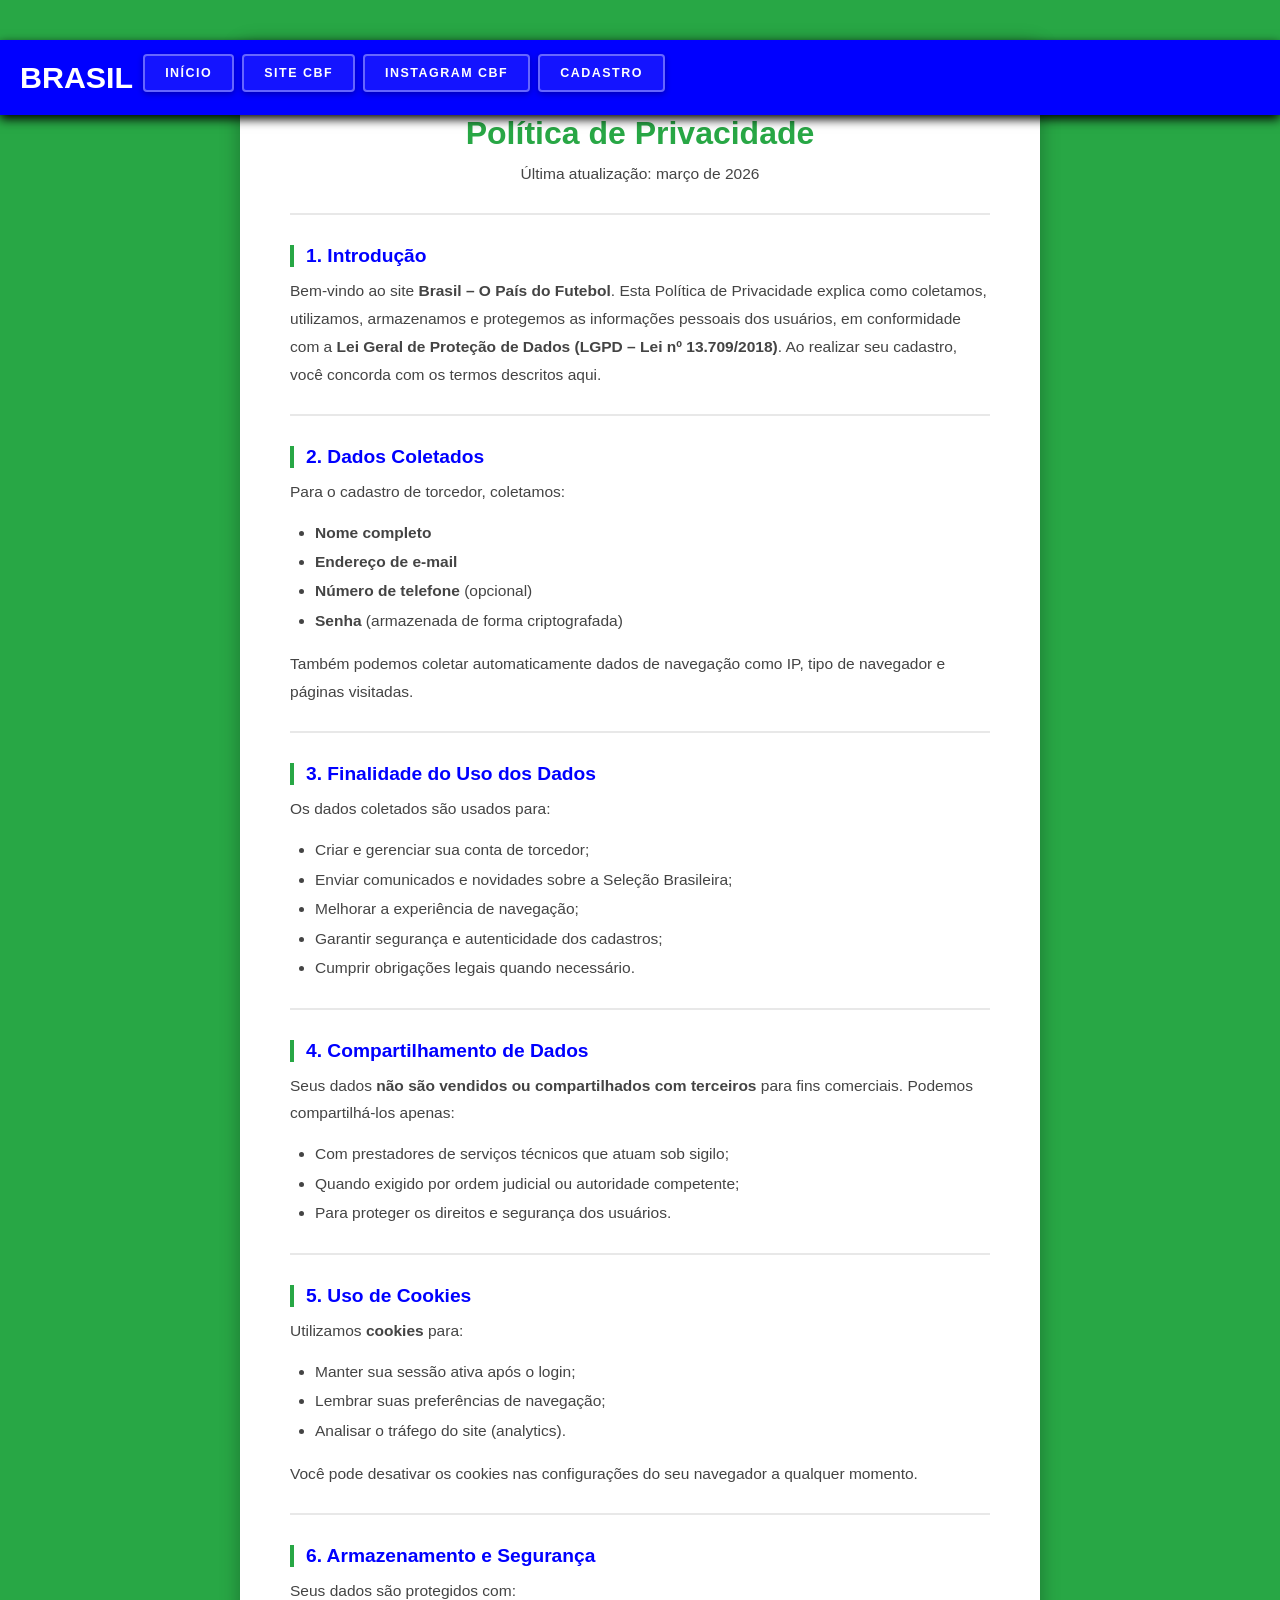
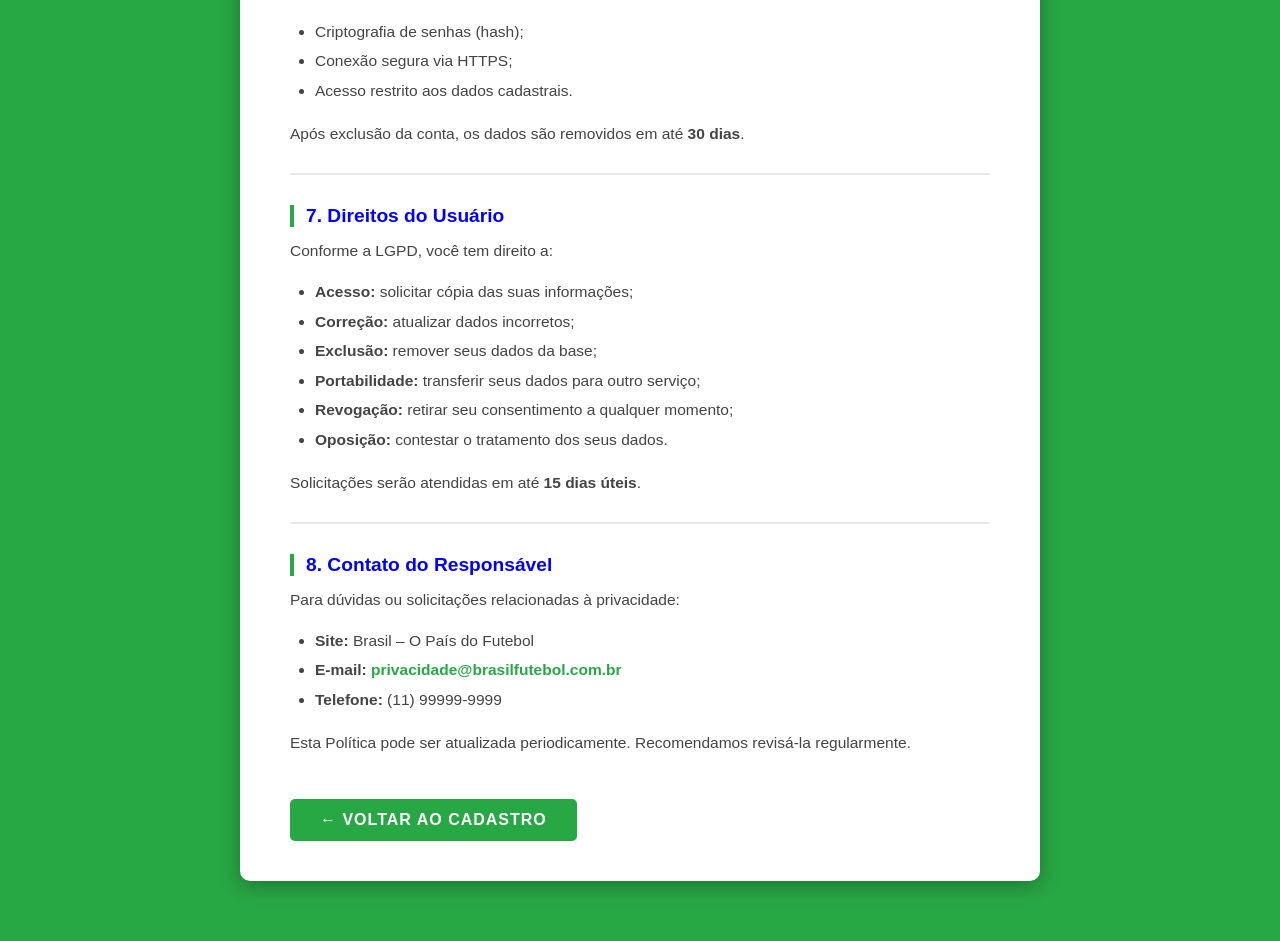
<file: politica de privacidade.html>
<!DOCTYPE html>
<html lang="pt-br">
<head>
    <meta charset="UTF-8">
    <meta name="viewport" content="width=device-width, initial-scale=1.0">
    <title>Política de Privacidade - Brasil</title>
    <link rel="stylesheet" href="style.css">
    <style>
        body { background-color: #28a745; }

        .privacidade-container {
            max-width: 800px;
            margin: 40px auto 60px auto;
            background: #ffffff;
            padding: 40px 50px;
            border-radius: 10px;
            box-shadow: 0 4px 20px rgba(0,0,0,0.3);
            color: #333;
        }

        .privacidade-container h1 {
            text-align: center;
            color: #28a745;
            font-size: 2em;
            margin-bottom: 8px;
        }

        .subtitulo {
            text-align: center;
            color: #888;
            font-size: 0.9em;
            margin-bottom: 35px;
        }

        .privacidade-container h2 {
            color: #0000ff;
            font-size: 1.2em;
            margin-top: 30px;
            margin-bottom: 10px;
            border-left: 4px solid #28a745;
            padding-left: 12px;
        }

        .privacidade-container p {
            line-height: 1.8;
            margin-bottom: 12px;
            font-size: 0.97em;
            color: #444;
        }

        .privacidade-container ul {
            margin: 10px 0 15px 25px;
            line-height: 1.9;
            color: #444;
            font-size: 0.97em;
        }

        .privacidade-container a { color: #28a745; font-weight: bold; text-decoration: none; }
        .privacidade-container a:hover { color: #0000ff; text-decoration: underline; }

        .divider { border: none; border-top: 2px solid #e8e8e8; margin: 25px 0; }

        .voltar-btn {
            display: inline-block;
            margin-top: 30px;
            padding: 12px 30px;
            background-color: #28a745;
            color: #fff !important;
            border-radius: 5px;
            font-weight: bold;
            text-transform: uppercase;
            letter-spacing: 1px;
            transition: background-color 0.3s;
        }
        .voltar-btn:hover { background-color: #0000ff !important; text-decoration: none !important; }
    </style>
</head>
<body>
    <header class="navegacao container">
        <div class="logo">BRASIL</div>
        <div class="content">
            <nav>
                <ul>
                    <li><a href="index.html">Início</a></li>
                    <li><a href="https://www.cbf.com.br/a-cbf/noticias">Site CBF</a></li>
                    <li><a href="https://www.instagram.com/brasil/">Instagram CBF</a></li>
                    <li><a href="contato.html">Cadastro</a></li>
                </ul>
            </nav>
        </div>
    </header>

    <div class="privacidade-container">
        <h1>Política de Privacidade</h1>
        <p class="subtitulo">Última atualização: março de 2026</p>
        <hr class="divider">

        <h2>1. Introdução</h2>
        <p>Bem-vindo ao site <strong>Brasil – O País do Futebol</strong>. Esta Política de Privacidade explica como coletamos, utilizamos, armazenamos e protegemos as informações pessoais dos usuários, em conformidade com a <strong>Lei Geral de Proteção de Dados (LGPD – Lei nº 13.709/2018)</strong>. Ao realizar seu cadastro, você concorda com os termos descritos aqui.</p>
        <hr class="divider">

        <h2>2. Dados Coletados</h2>
        <p>Para o cadastro de torcedor, coletamos:</p>
        <ul>
            <li><strong>Nome completo</strong></li>
            <li><strong>Endereço de e-mail</strong></li>
            <li><strong>Número de telefone</strong> (opcional)</li>
            <li><strong>Senha</strong> (armazenada de forma criptografada)</li>
        </ul>
        <p>Também podemos coletar automaticamente dados de navegação como IP, tipo de navegador e páginas visitadas.</p>
        <hr class="divider">

        <h2>3. Finalidade do Uso dos Dados</h2>
        <p>Os dados coletados são usados para:</p>
        <ul>
            <li>Criar e gerenciar sua conta de torcedor;</li>
            <li>Enviar comunicados e novidades sobre a Seleção Brasileira;</li>
            <li>Melhorar a experiência de navegação;</li>
            <li>Garantir segurança e autenticidade dos cadastros;</li>
            <li>Cumprir obrigações legais quando necessário.</li>
        </ul>
        <hr class="divider">

        <h2>4. Compartilhamento de Dados</h2>
        <p>Seus dados <strong>não são vendidos ou compartilhados com terceiros</strong> para fins comerciais. Podemos compartilhá-los apenas:</p>
        <ul>
            <li>Com prestadores de serviços técnicos que atuam sob sigilo;</li>
            <li>Quando exigido por ordem judicial ou autoridade competente;</li>
            <li>Para proteger os direitos e segurança dos usuários.</li>
        </ul>
        <hr class="divider">

        <h2>5. Uso de Cookies</h2>
        <p>Utilizamos <strong>cookies</strong> para:</p>
        <ul>
            <li>Manter sua sessão ativa após o login;</li>
            <li>Lembrar suas preferências de navegação;</li>
            <li>Analisar o tráfego do site (analytics).</li>
        </ul>
        <p>Você pode desativar os cookies nas configurações do seu navegador a qualquer momento.</p>
        <hr class="divider">

        <h2>6. Armazenamento e Segurança</h2>
        <p>Seus dados são protegidos com:</p>
        <ul>
            <li>Criptografia de senhas (hash);</li>
            <li>Conexão segura via HTTPS;</li>
            <li>Acesso restrito aos dados cadastrais.</li>
        </ul>
        <p>Após exclusão da conta, os dados são removidos em até <strong>30 dias</strong>.</p>
        <hr class="divider">

        <h2>7. Direitos do Usuário</h2>
        <p>Conforme a LGPD, você tem direito a:</p>
        <ul>
            <li><strong>Acesso:</strong> solicitar cópia das suas informações;</li>
            <li><strong>Correção:</strong> atualizar dados incorretos;</li>
            <li><strong>Exclusão:</strong> remover seus dados da base;</li>
            <li><strong>Portabilidade:</strong> transferir seus dados para outro serviço;</li>
            <li><strong>Revogação:</strong> retirar seu consentimento a qualquer momento;</li>
            <li><strong>Oposição:</strong> contestar o tratamento dos seus dados.</li>
        </ul>
        <p>Solicitações serão atendidas em até <strong>15 dias úteis</strong>.</p>
        <hr class="divider">

        <h2>8. Contato do Responsável</h2>
        <p>Para dúvidas ou solicitações relacionadas à privacidade:</p>
        <ul>
            <li><strong>Site:</strong> Brasil – O País do Futebol</li>
            <li><strong>E-mail:</strong> <a href="mailto:privacidade@brasilfutebol.com.br">privacidade@brasilfutebol.com.br</a></li>
            <li><strong>Telefone:</strong> (11) 99999-9999</li>
        </ul>
        <p>Esta Política pode ser atualizada periodicamente. Recomendamos revisá-la regularmente.</p>

        <a href="contato.html" class="voltar-btn">← Voltar ao Cadastro</a>
    </div>
</body>
</html>
</file>
<file: style.css>
/* Configurações Gerais */
* {
    margin: 0;
    padding: 0;
    outline: none;
    box-sizing: border-box;
    font-family: Arial, Tahoma, sans-serif;
}

body {
    background-color: #28a745;
    color: #ffffff;
}

.container {
    width: 100%;
    float: left;
}

.container_2 {
    width: 80%;
    margin: 20px auto;
    background-color: #ffffff;
    padding-bottom: 20px;
    border-radius: 10px;
    box-shadow: 0 10px 30px #000000;
}

.content_menu { float: right; }

/* Header */
.navegacao {
    background-color: #0000ff;
    padding: 10px;
    position: sticky;
    top: 0;
    z-index: 1000;
    box-shadow: 0 4px 10px #000000;
}

.navegacao li {
    float: left;
    padding: 10px;
    list-style: none;
}

.navegacao li:hover {
    background-color: #ffff00;
    transition: 0.3s;
}

.navegacao li:hover a { color: #0000ff; }

.navegacao a {
    float: left;
    padding: 10px;
    color: #ffffff;
    text-decoration: none;
    font-weight: bold;
    text-transform: uppercase;
}

/* Logo */
.logo {
    float: left;
    padding: 10px;
    color: #ffffff;
    font-size: 1.9em;
    font-weight: 900;
}

/* Slide Show */
.main_section {
    position: relative;
    width: 100%;
    display: flex;
    justify-content: center;
    align-items: center;
}

.main_section img {
    object-fit: contain;
    object-position: center center;
    height: 400px;
    width: 100%;
    display: block;
}

.mascara_bg {
    width: 100%;
    height: 100%;
    position: absolute;
    top: 0;
    left: 0;
    background-color: #000000;
    opacity: 0.5;
}

.text_slide {
    width: 70%;
    text-align: center;
    color: #ffffff;
    z-index: 10;
    position: absolute;
    top: 50%;
    left: 50%;
    transform: translate(-50%, -50%);
    text-shadow: 3px 3px 0px #000000;
}

.text_slide h1 {
    font-size: 3.5em;
    color: #ffffff;
}

/* Posts */
.h1_padding {
    padding: 30px;
    text-align: center;
    text-transform: uppercase;
    color: #ffffff;
    font-size: 2em;
}

.post {
    width: 18%;
    min-width: 150px;
    margin: 1%;
    float: left;
    background-color: #ffffff;
    border-radius: 8px;
    border: 3px solid #28a745;
    box-shadow: 5px 5px 0px #0000ff;
    transition: 0.2s;
    overflow: hidden;
    /* garante que todos os cards fiquem com a mesma estrutura */
    display: flex;
    flex-direction: column;
}

.post:hover {
    transform: translateY(-10px);
    background-color: #ffff00;
}

.post p {
    color: #000;
    padding: 10px;
    text-align: center;
    font-weight: bold;
    flex: 1; /* empurra o texto para preencher o espaço restante */
}

.post h1 {
    color: #0000ff;
    text-align: center;
    padding: 10px;
    font-size: 1.2em;
}

/* ===== IMAGENS DOS ÍDOLOS - TODAS COM MESMA ALTURA, SEM DEFORMAÇÃO ===== */
.post img {
    width: 100%;
    height: 200px;           /* altura fixa igual para todos */
    object-fit: cover;       /* preenche sem distorcer */
    object-position: center 20%; /* foca na parte superior (rosto) */
    display: block;
    flex-shrink: 0;          /* impede que a imagem encolha */
    border-bottom: 3px solid #28a745;
}

/* Limpa float */
.clear { clear: both; }

.centered-content {
    text-align: center;
    padding: 20px;
}

.primeira-imagem {
    display: block;
    margin: 20px auto;
    max-width: 100%;
}

/* ===== CARD BRASIL - IMAGEM INTEIRA, SEM CORTE ===== */
.post-brasil {
    float: none !important;
    clear: both;
    width: 65% !important;
    margin: 30px auto !important;
    text-align: center;
    display: flex !important;
    flex-direction: column;
    align-items: center;
    overflow: visible;
}

/* Substitui a regra geral .post img apenas para o Brasil */
.post-brasil img {
    width: 100%;
    height: auto !important;       /* altura proporcional — sem corte */
    max-height: none !important;
    object-fit: fill !important;   /* mostra a imagem completa */
    object-position: unset;
    border-bottom: 3px solid #28a745;
    display: block;
    flex-shrink: 0;
}

.post-brasil h1 { font-size: 1.8em; }

.post-brasil p {
    text-align: justify;
    padding: 15px 20px;
}

/* ===== BOTÕES DA BARRA DE NAVEGAÇÃO ===== */
.navegacao nav ul {
    display: flex;
    align-items: center;
    gap: 8px;
    flex-wrap: wrap;
    padding: 4px 0;
}

.navegacao li {
    float: none !important;
    padding: 0 !important;
    list-style: none;
}

.navegacao li a {
    display: inline-block;
    float: none !important;
    padding: 10px 20px !important;
    color: #ffffff !important;
    text-decoration: none;
    font-weight: 900;
    font-size: 0.78em;
    text-transform: uppercase;
    letter-spacing: 1.5px;
    border-radius: 4px;
    border: 2px solid rgba(255, 255, 255, 0.35);
    background: rgba(255, 255, 255, 0.08);
    position: relative;
    overflow: hidden;
    transition: all 0.25s ease;
    box-shadow: 0 2px 6px rgba(0, 0, 0, 0.3);
}

.navegacao li a::after {
    content: '';
    position: absolute;
    bottom: 0;
    left: 50%;
    transform: translateX(-50%) scaleX(0);
    width: 80%;
    height: 3px;
    background-color: #28a745;
    border-radius: 2px;
    transition: transform 0.25s ease;
}

.navegacao li:hover {
    background-color: transparent !important;
    transition: none;
}

.navegacao li:hover a {
    background-color: #ffff00 !important;
    color: #0000ff !important;
    border-color: #ffff00;
    box-shadow: 0 4px 14px rgba(255, 255, 0, 0.4);
    transform: translateY(-2px);
}

.navegacao li:hover a::after {
    transform: translateX(-50%) scaleX(1);
    background-color: #0000ff;
}

.navegacao li a:active {
    transform: translateY(0px);
    box-shadow: 0 1px 4px rgba(0,0,0,0.3);
}
</file>
